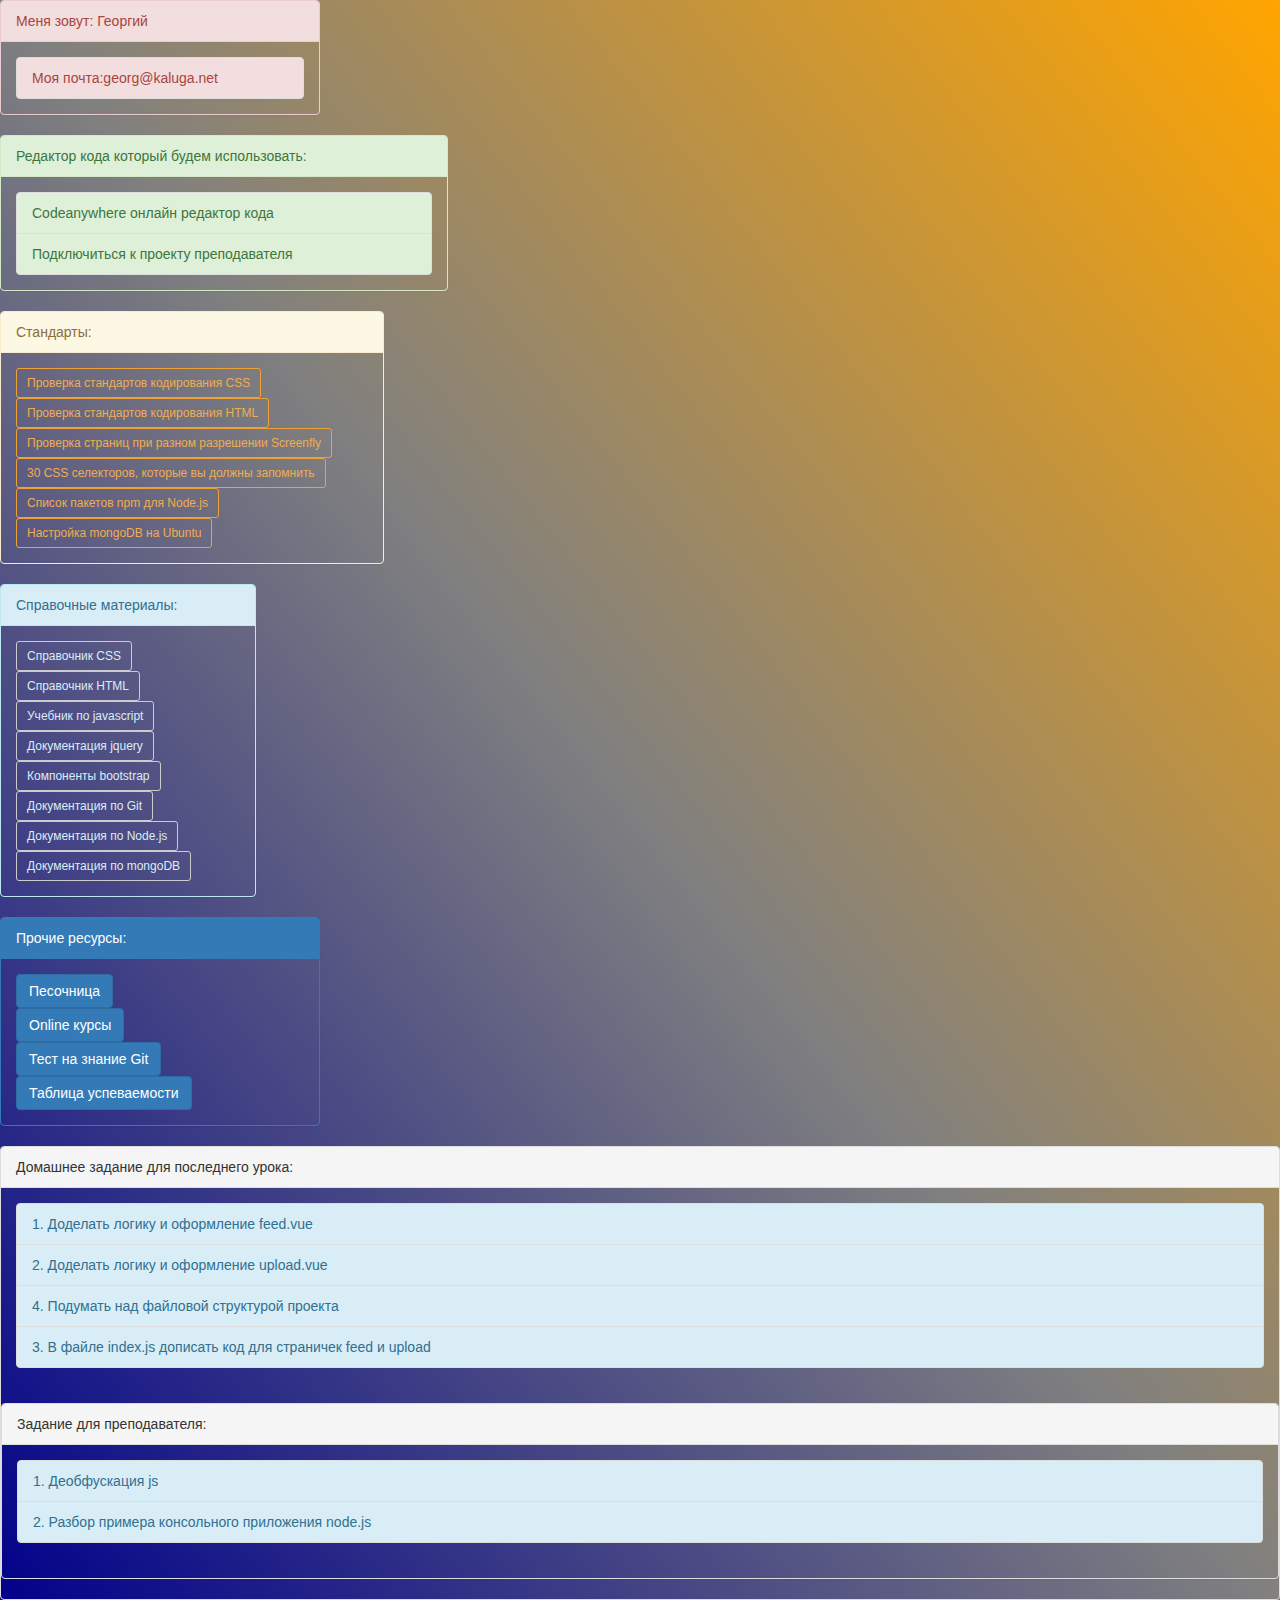
<file: index.html>
<!DOCTYPE html>
<html>
  <head>
    <meta charset="utf-8">
    <title>Учебные материалы</title>
     <link rel="stylesheet" href="https://maxcdn.bootstrapcdn.com/bootstrap/3.3.7/css/bootstrap.min.css">
<script src="https://maxcdn.bootstrapcdn.com/bootstrap/3.3.7/js/bootstrap.min.js"></script>
   <link rel="stylesheet" href="style.css">
  </head>
  <body>
		<div class="panel panel-danger" id="ti">
		<div class="panel-heading">Меня зовут: Георгий</div>
  <div class="panel-body">
     <a class="list-group-item list-group-item-danger" href="mailto:georg@kaluga.net">Моя почта:georg@kaluga.net</a>
			</div></div>
		
			<div class=" panel panel-success" id="ti2">
			<div class="panel-heading">Редактор кода который будем использовать:</div>
			<div class="panel-body">
				<a href="https://codeanywhere.com/" class="list-group-item list-group-item-success">Codeanywhere онлайн редактор кода</a>
   <a href="https://codeanywhere.com/dashboard#sharedwithme" class="list-group-item list-group-item-success">   Подключиться к проекту преподавателя  </a>
</div>
			</div>
			</div>
    
			<div class="block1">
		<div class=" panel panel-warning">
			<div class="panel-heading">Стандарты:</div>
			<div class="panel-body">
			<div class="container">
				<div class="row">
    	   		<a class="btn btn-warning  btn-outline btn-sm" href="https://jigsaw.w3.org/css-validator/" >Проверка стандартов кодирования CSS</a><br>
          	<a class="btn btn-warning  btn-outline btn-sm" href="https://validator.w3.org/nu/">Проверка стандартов кодирования HTML</a><br>
        	  <a class="btn btn-warning  btn-outline btn-sm" href="http://quirktools.com/screenfly/" >Проверка страниц при разном разрешении Screenfly</a><br>
        	  <a class="btn btn-warning  btn-outline btn-sm" href="https://code.tutsplus.com/ru/tutorials/the-30-css-selectors-you-must-memorize--net-16048">30 CSS селекторов, которые вы должны запомнить</a><br>
					<a class="btn btn-warning  btn-outline btn-sm" href="https://www.npmjs.com/">Список пакетов npm для Node.js</a><br> 
					<a class="btn btn-warning  btn-outline btn-sm" href="https://docs.mongodb.com/manual/tutorial/install-mongodb-on-ubuntu/">Настройка mongoDB на Ubuntu</a><br>
				</div>
			</div>
			</div></div></div>
        <div class="block2">
		<div class="panel panel-info">
			<div class="panel-heading">Справочные материалы:</div>
			<div class="panel-body">
			<div class="container">
				<div class="row">
    	   		<a class="btn btn-default btn-outline btn-sm" href = "https://webref.ru/css">Справочник CSS</a><br>
          	<a class="btn btn-default btn-outline btn-sm" href = "https://webref.ru/html">Справочник HTML</a><br>
            <a class="btn btn-default btn-outline btn-sm" href = "https://learn.javascript.ru/">Учебник по javascript</a><br>
        	  <a class="btn btn-default btn-outline btn-sm" href = "http://api.jquery.com/">Документация jquery</a><br>
        	  <a class="btn btn-default btn-outline btn-sm" href = "http://getbootstrap.com/components/">Компоненты bootstrap</a><br>
					<a class = "btn btn-default btn-outline btn-sm" href = "https://git-scm.com/book/ru/v2">Документация по Git</a><br>
					<a class = "btn btn-default btn-outline btn-sm" href = "https://nodejs.org/en/docs/">Документация по Node.js</a><br>
					<a class = "btn btn-default btn-outline btn-sm" href = "https://git-scm.com/book/ru/v2">Документация по mongoDB</a>
				</div>
			</div>
			</div></div></div>
        
	<div class="panel panel-primary" id="ti3">
			<div class="panel-heading">Прочие ресурcы:</div>
			<div class="panel-body">
          <a href="https://jsfiddle.net/" class="btn btn-primary">Песочница</a><br>
            <a href="https://htmlacademy.ru/" class="btn btn-primary">Online курсы</a><br>
				<a href="https://try.github.io/levels/1/challenges/1" class="btn btn-primary">Тест на знание Git</a><br>
           <a href="https://docs.google.com/spreadsheets/d/1YFqIVu37nHqkNcwcbMxL1a6OlSJ_TrjZ86Z7zOEdSFA/edit?usp=sharing/" class="btn btn-primary">Таблица успеваемости</a><br>
		</div></div>
    <div class="panel panel-default">
			<div class="panel-heading"> Домашнее задание для последнего урока:</div>
			<div class="panel-body">
    <ol class="list-group">
			<li class="list-group-item list-group-item-info">1. Доделать логику и оформление feed.vue</li>
			<li class="list-group-item list-group-item-info">2. Доделать логику и оформление upload.vue</li>
			<li class="list-group-item list-group-item-info">4. Подумать над файловой структурой проекта</li>
			<li class="list-group-item list-group-item-info">3. В файле index.js дописать код для страничек feed и upload</li>
			</div>
				 <div class="panel panel-default">
			<div class="panel-heading">Задание для преподавателя:</div>
			<div class="panel-body">
    <ol class="list-group">
			<li class="list-group-item list-group-item-info">1. Деобфускация js</li>
			<li class="list-group-item list-group-item-info">2. Разбор примера консольного приложения node.js</li>
			</div>
	</body>
</html>
</file>
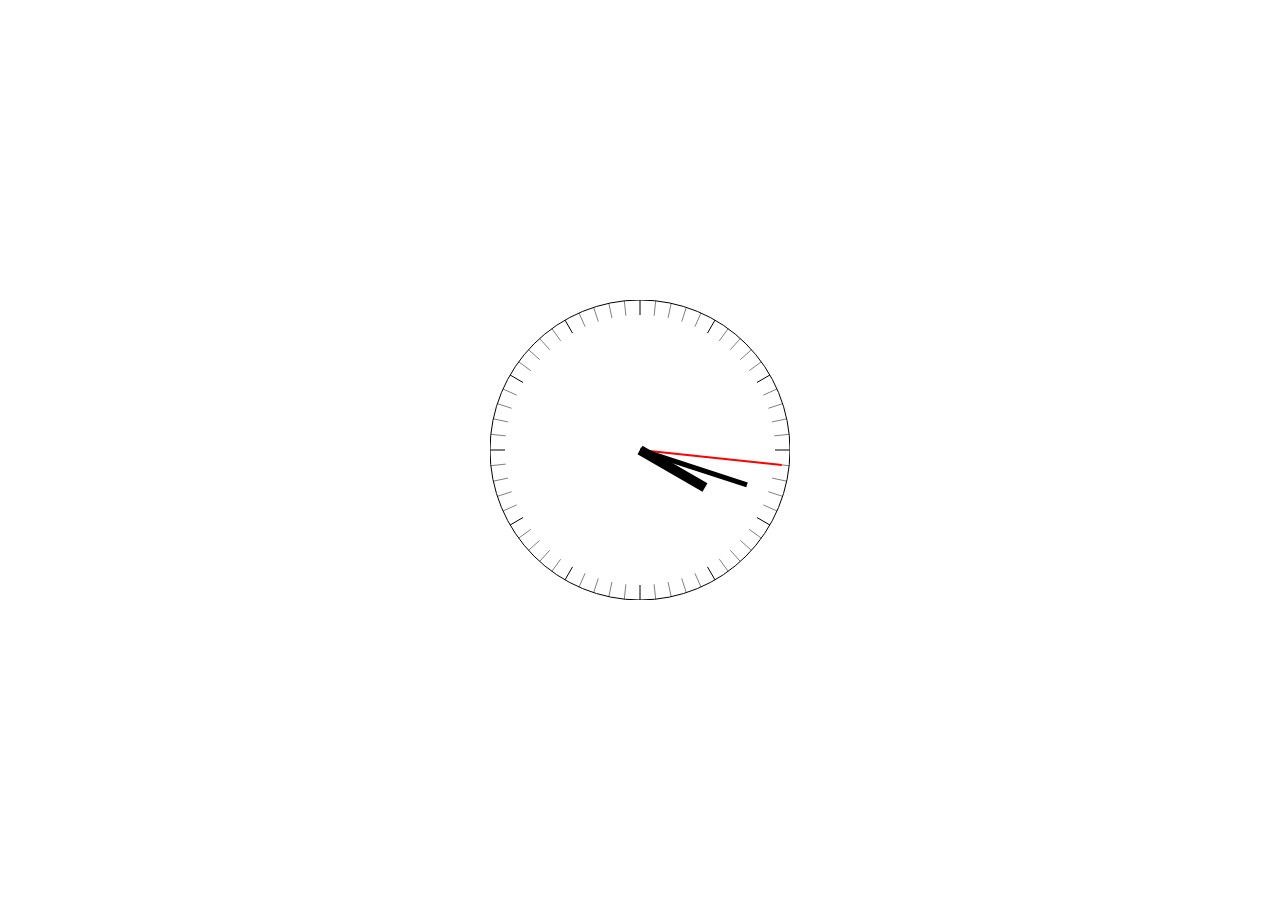
<file: clock/index.html>
<!DOCTYPE html>
 <html>
 <head>
 <meta charset="utf-8">
 <title>Часы</title>
 <link rel="stylesheet" href="style.css">
 </head>
 <body>
 <canvas id="sandbox" width="300" height="300">
 <script src="script.js"></script>
 </body>
 </html>
</file>
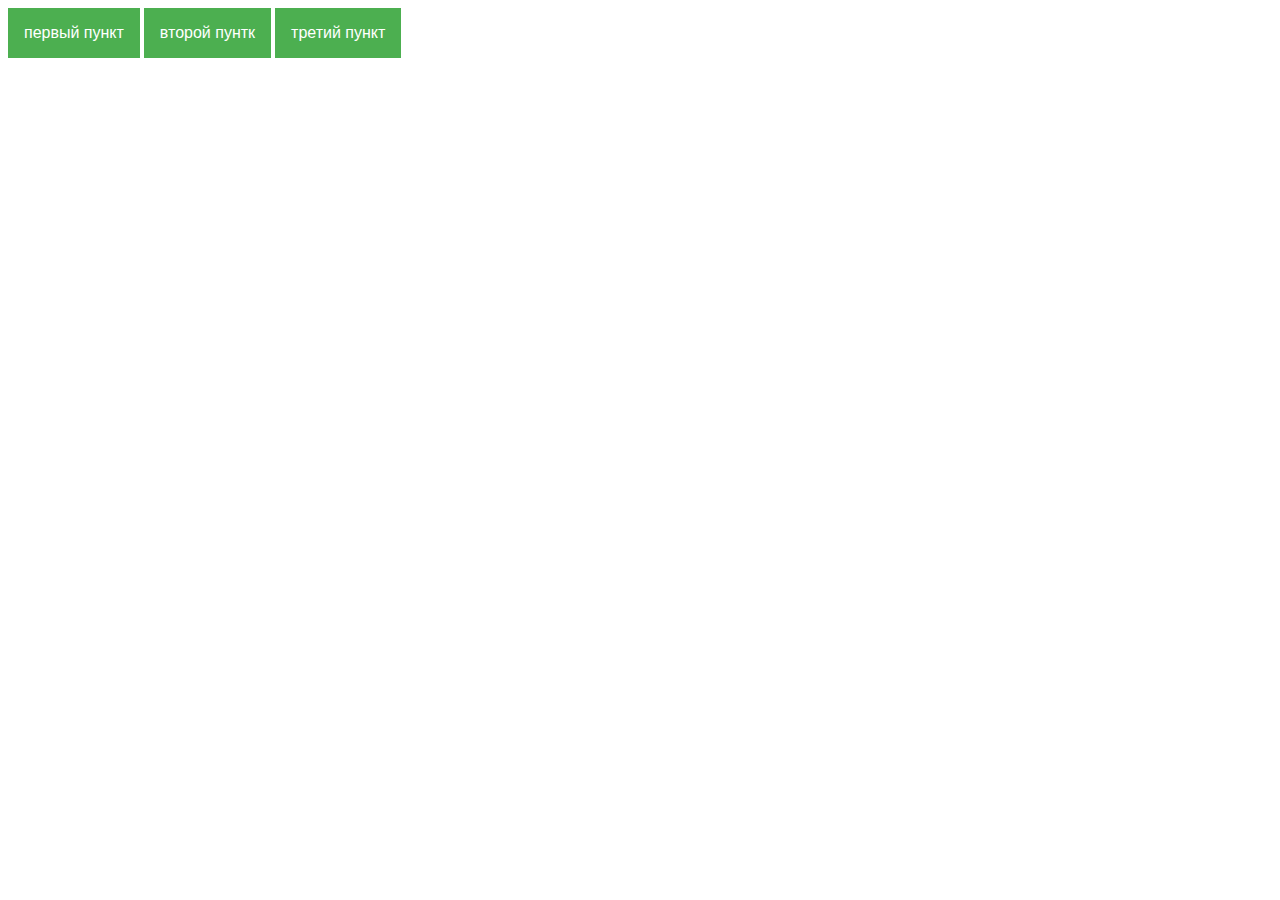
<file: menu/index.html>
<!DOCTYPE html>
<html>
<head>
<meta charset="utf-8">
<link rel="stylesheet" href="style.css">
</head>
<body>
<div class="dropdown">
  <button class="dropbtn">первый пункт</button>
  <div class="dropdown-content">
    <a href="#">ссылка 1</a>
    <a href="#">ссылка 2</a>
    <a href="#">ссылка 3</a>
  </div>
</div>
<div class="dropdown">
  <button class="dropbtn">второй пунтк</button>
  <div class="dropdown-content">
    <a href="#">ссылка 1</a>
    <a href="#">ссылка 2</a>
    <a href="#">ссылка 3</a>
  </div>
</div>
<div class="dropdown">
  <button class="dropbtn">третий пункт</button>
  <div class="dropdown-content">
    <a href="#">ссылка 1</a>
    <a href="#">ссылка 2</a>
    <a href="#">ссылка 3</a>
  </div>
</div>
</body>
</html>
</file>
<file: style.css>
/*основное меню сайта*/
.btn-outline {
    background-color: transparent;
    color: inherit;
    transition: all .5s;
}

.btn-primary.btn-outline {
    color: #428bca;
}

.btn-success.btn-outline {
    color: #5cb85c;
}

.btn-info.btn-outline {
    color: #5bc0de;
}

.btn-warning.btn-outline {
    color: #f0ad4e;
}

.btn-danger.btn-outline {
    color: #fff;
}
.btn-default.btn-outline{
  color: #d9edf7;
}

.btn-primary.btn-outline:hover,
.btn-success.btn-outline:hover,
.btn-info.btn-outline:hover,
.btn-warning.btn-outline:hover,
.btn-danger.btn-outline:hover {
    color: #fff;
}
.btn-default.btn-outline:hover {
  color: #31708f;
}
body{
  background-image: linear-gradient(to top right , darkblue,grey,orange);
}
.block1 { 
    width: 30%;
 
   }
.block2{ 
    width: 20%;
 /* opacity: 0.8;*/
  background-color:transparent;
   }
.panel{

  background-color:transparent;
}
#ti{
   width: 25%;
}

#ti2{
  width:35%;
}
#ti3{
  width: 25%;
}
</file>
<file: clock/style.css>
html, body {
 height: 100%;
 margin: 0;
 }

 body {
 display: flex;
 justify-content: center;
 align-items: center;
 }
</file>
<file: menu/style.css>
.dropbtn {
    background-color: #4CAF50;
    color: white;
    padding: 16px;
    font-size: 16px;
    border: none;
    cursor: pointer;
}

.dropdown {
    position: relative;
    display: inline-block;
}

.dropdown-content {
    display: none;
    position: absolute;
    background-color: #f9f9f9;
    min-width: 160px;
    box-shadow: 0px 8px 16px 0px rgba(0,0,0,0.2);
    z-index: 1;
}

.dropdown-content a {
    color: black;
    padding: 12px 16px;
    text-decoration: none;
    display: block;
}

.dropdown-content a:hover {background-color: #f1f1f1}

.dropdown:hover .dropdown-content {
    display: block;
}

.dropdown:hover .dropbtn {
    background-color: #3e8e41;
}
</file>
